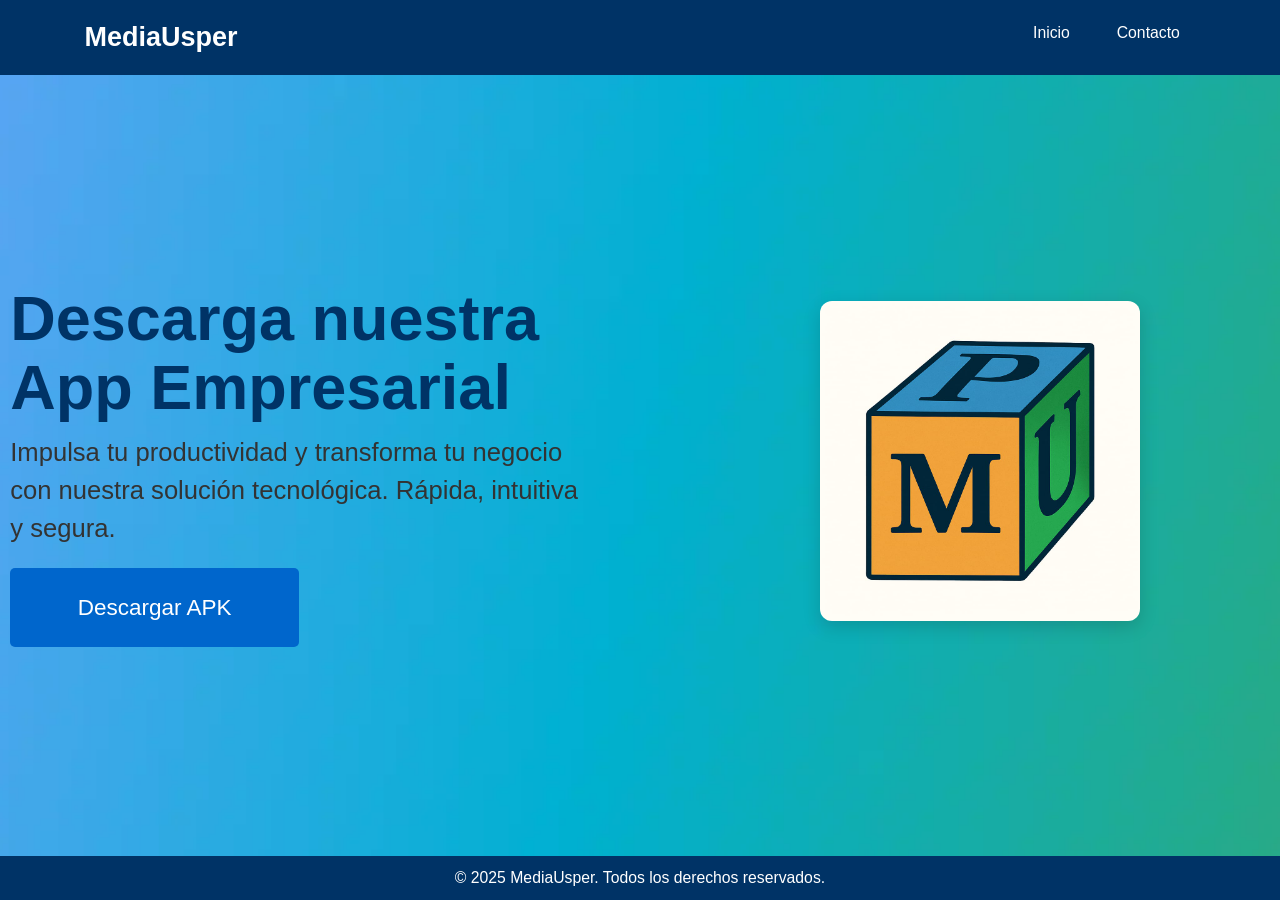
<file: index.html>
<!DOCTYPE html>
<html lang="es">
<head>
    <meta charset="UTF-8">
    <meta name="viewport" content="width=device-width, initial-scale=1.0">
    <title>MediaUsper | Soluciones Tecnológicas</title>
    <link rel="stylesheet" href="Styles.css">
</head>
<body>
    <!-- Menú Superior -->
    <header>
        <div class="container nav-container">
            <h1 class="logo">MediaUsper</h1>
            <nav>
                <ul>
                    <li><a href="./index.html">Inicio</a></li>
                    <li><a href="./contacto.html">Contacto</a></li>
                </ul>
            </nav>
        </div>
    </header>

    <!-- Sección Principal -->
    <section class="main-section">
        <div class="content">
            <h2>Descarga nuestra App Empresarial</h2>
            <p>Impulsa tu productividad y transforma tu negocio con nuestra solución tecnológica. Rápida, intuitiva y segura.</p>
            <a href="../Pagina MediaUsper/apk/MediaUsPer.apk" class="btn-primary" download="">Descargar APK</a>
        </div>
        <div class="image-container">
            <img src="./Images/1000047052.jpg" alt="Aplicación empresarial" class="app-image">
        </div>
    </section>

    <!-- Pie de Página -->
    <footer>
        <div class="container">
            <p>&copy; 2025 MediaUsper. Todos los derechos reservados.</p>
        </div>
    </footer>
</body>
</html>
</file>
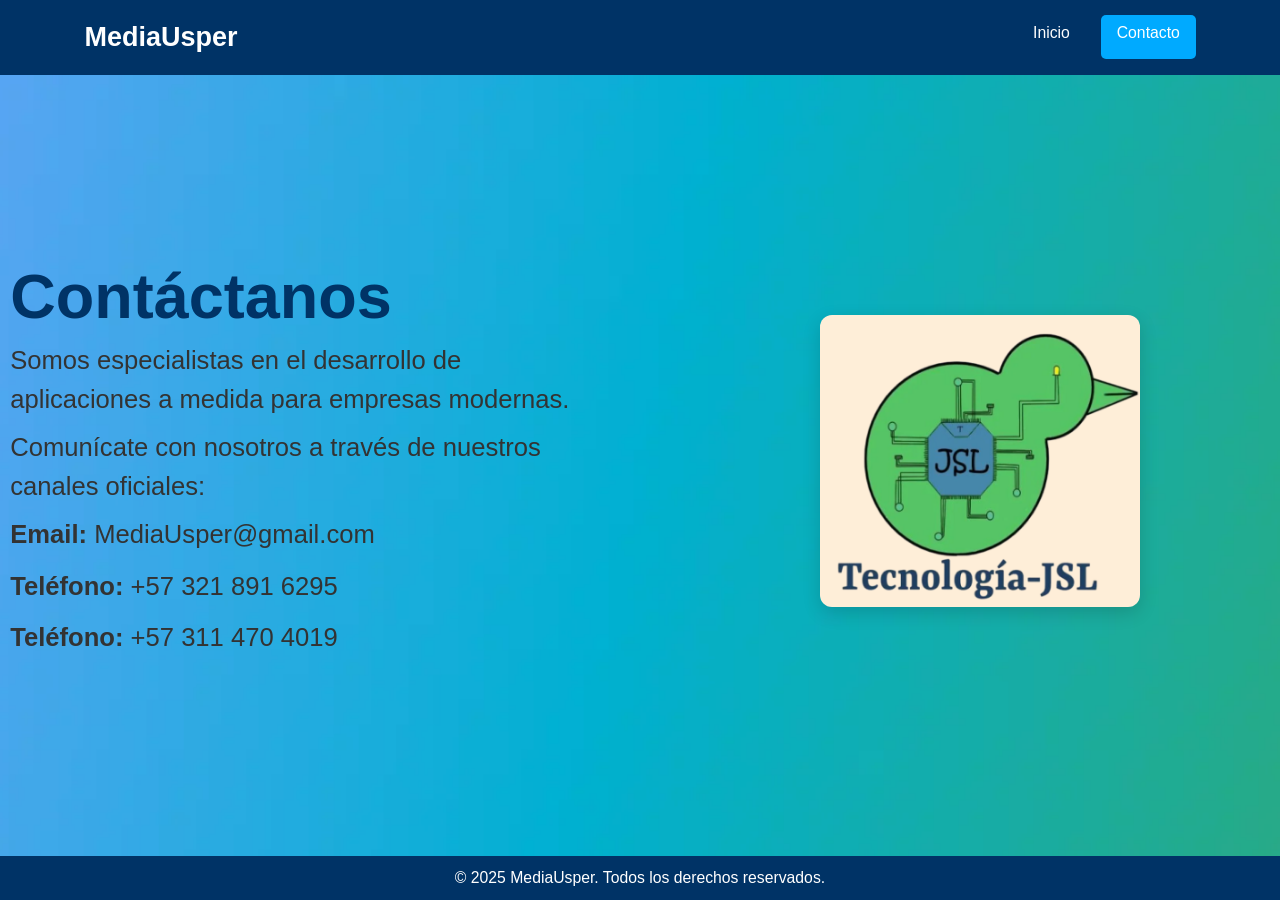
<file: contacto.html>
<!DOCTYPE html>
<html lang="es">
<head>
    <meta charset="UTF-8">
    <meta name="viewport" content="width=device-width, initial-scale=1.0">
    <title>Contacto | MediaUsper</title>
    <link rel="stylesheet" href="Styles.css">
</head>
<body>
    <!-- Menú Superior -->
    <header>
        <div class="container nav-container">
            <h1 class="logo">MediaUsper</h1>
            <nav>
                <ul>
                    <li><a href="./index.html">Inicio</a></li>
                    <li><a href="./contacto.html" class="active">Contacto</a></li>
                </ul>
            </nav>
        </div>
    </header>

    <!-- Sección de Contacto -->
    <section class="main-section">
        <div class="content">
            <h2>Contáctanos</h2>
            <p>Somos especialistas en el desarrollo de aplicaciones a medida para empresas modernas.</p>
            <p>Comunícate con nosotros a través de nuestros canales oficiales:</p>
            <ul class="contact-list">
                <li><strong>Email:</strong> MediaUsper@gmail.com</li>
                <li><strong>Teléfono:</strong> +57 321 891 6295</li>
                <li><strong>Teléfono:</strong> +57 311 470 4019</li>
            </ul>
        </div>
        <div class="image-container">
            <img src="./Images/TecnologiaJSL.png" alt="Tecnología" class="app-image">
        </div>
    </section>

    <!-- Pie de Página -->
    <footer>
        <div class="container">
            <p>&copy; 2025 MediaUsper. Todos los derechos reservados.</p>
        </div>
    </footer>
</body>
</html>
</file>
<file: Styles.css>
/* Root variables para tipografía fluida y colores */
:root {
  --color-primary-dark: #003366;
  --color-primary: #0066cc;
  --color-primary-light: #00aaff;
  --font-family-base: 'Segoe UI', Tahoma, Geneva, Verdana, sans-serif;

  /* Tipografía fluida */
  --font-size-base: clamp(1rem, 1vw + 0.5rem, 1.125rem);

  /* Espaciado base adaptable */
  --spacing-base: clamp(0.5rem, 0.8vw, 1.5rem);
}

/* Reset y estructura básica */
* {
  margin: 0;
  padding: 0;
  box-sizing: border-box;
}

html, body {
  height: 100%;
  font-family: var(--font-family-base);
  background-color: #f4f6f8;
  color: #333;
  display: flex;
  flex-direction: column;
  font-size: var(--font-size-base);
  line-height: 1.5;
  -webkit-font-smoothing: antialiased;
  -moz-osx-font-smoothing: grayscale;
}

a {
  text-decoration: none;
  color: inherit;
}

ul {
  list-style: none;
}

.container {
  width: 90%;
  max-width: 1200px;
  margin-left: auto;
  margin-right: auto;
}

/* Header y navegación */
header {
  background-color: var(--color-primary-dark);
  padding: var(--spacing-base) 0;
  box-shadow: 0 2px 4px rgba(0,0,0,0.1);
}

.nav-container {
  display: flex;
  justify-content: space-between;
  align-items: center;
  flex-wrap: wrap;
  padding: 0 var(--spacing-base);
}

.logo {
  color: white;
  font-size: clamp(1.5rem, 2vw, 2rem);
  font-weight: bold;
  user-select: none;
}

nav ul {
  display: flex;
  gap: var(--spacing-base);
  flex-wrap: wrap;
  justify-content: flex-end;
  margin-top: 0;
}

nav ul li a {
  color: white;
  font-size: clamp(0.875rem, 0.8vw, 1rem);
  padding: 0.5em 1em;
  border-radius: 5px;
  transition: background-color 0.3s, color 0.3s;
  display: inline-block;
  min-width: 44px;
  min-height: 44px;
  line-height: 1.3;
}

nav ul li a:hover,
nav ul li a.active {
  background-color: var(--color-primary-light);
  color: white;
  cursor: pointer;
}

/* Sección Principal */
.main-section {
  flex: 1;
  display: flex;
  justify-content: space-between;
  align-items: center;
  padding: calc(var(--spacing-base) * 4) 0;
  flex-wrap: wrap;
  background-image: url(./Images/Degra3.png);
  background-size: cover;
  background-position: center;
  background-repeat: no-repeat;
}

.content {
  flex: 1 1 45%;
  padding: var(--spacing-base);
  min-width: 280px;
  max-width: 600px;
}

.content h2 {
  font-size: clamp(2.5rem, 4vw, 6rem);
  margin-bottom: var(--spacing-base);
  color: var(--color-primary-dark);
  line-height: 1.1;
}

.content p {
  font-size: clamp(1rem, 1.5vw, 1.875rem);
  margin-bottom: var(--spacing-base);
  line-height: 1.5;
}

.contact-list {
  margin-top: var(--spacing-base);
  font-size: clamp(1rem, 1.5vw, 1.5rem);
}

.contact-list li {
  margin-bottom: 0.5em;
}

/* Botones */
.btn-primary {
  background-color: var(--color-primary);
  color: white;
  padding: 0.75em 2em;
  font-size: clamp(1rem, 1vw, 1.25rem);
  border-radius: 5px;
  display: inline-block;
  margin-top: var(--spacing-base);
  transition: background-color 0.3s;
  user-select: none;
  cursor: pointer;
  border: none;
}

.btn-primary:hover,
.btn-primary:focus {
  background-color: #004c99;
  outline: none;
}

/* Imagen */
.image-container {
  flex: 1 1 45%;
  text-align: center;
  padding: var(--spacing-base);
  min-width: 280px;
  max-width: 600px;
}

.app-image {
  max-width: 100%;
  height: auto;
  border-radius: 10px;
  box-shadow: 0 4px 12px rgba(0,0,0,0.1);
  display: inline-block;
}

/* Footer */
footer {
  background-color: var(--color-primary-dark);
  color: white;
  text-align: center;
  padding: var(--spacing-base) 0;
  font-size: clamp(0.875rem, 0.8vw, 1rem);
}

/* Media Queries */
/* Mobile: hasta 480px */
@media screen and (max-width: 480px) {

  /* Sección principal en columna */
  .main-section {
    flex-direction: column;
    align-items: center;
    justify-content: center;
    padding: calc(var(--spacing-base) * 3) var(--spacing-base);
    text-align: center;
  }

  .content,
  .image-container {
    flex: none;          /* quita el 1 1 45% */
    width: 100%;         /* ocupa todo el ancho disponible */
    max-width: 100%;     
    min-width: 0;        /* evita desbordes */
    padding: calc(var(--spacing-base) / 2) 0;
  }

  .content h2 {
    font-size: clamp(2rem, 5vw, 3rem);
    margin-bottom: calc(var(--spacing-base) * 1.5);
    line-height: 1.2;
  }

  .content p {
    font-size: clamp(1rem, 4vw, 1.25rem);
    margin-bottom: calc(var(--spacing-base) * 2);
  }

  .btn-primary {
    width: 100%;
    padding: 1.25em 0;
    font-size: 1.25rem;
    border-radius: 8px;
  }

  /* Imagen centrada y contenida */
  .app-image {
    display: block;
    width: 100%;        /* ocupa todo el ancho del padre */
    max-width: 300px;   /* no se hace demasiado grande */
    height: auto;
    margin: 0 auto;     /* centra */
    border-radius: 12px;
    box-shadow: 0 6px 18px rgba(0,0,0,0.15);
  }
}

  /* Imagen centrada y contenida */
  .app-image {
    width: 90%;
    max-width: 320px;
    height: auto;
    margin: 1rem auto;
    border-radius: 12px;
    box-shadow: 0 6px 18px rgba(0,0,0,0.15);
  }
}

/* Tablet: 768px a 1024px */
@media screen and (min-width: 768px) and (max-width: 1024px) {
  .nav-container {
    padding: 0 var(--spacing-base);
  }

  nav ul {
    gap: var(--spacing-base);
    justify-content: flex-end;
  }

  .main-section {
    padding: calc(var(--spacing-base) * 3) 0;
  }

  .content {
    max-width: 50%;
    font-size: clamp(1rem, 1.5vw, 1.5rem);
  }

  .image-container {
    max-width: 50%;
  }

  .btn-primary {
    padding: 0.85em 2.5em;
    font-size: 1.125rem;
  }
}

/* Desktop: 1200px a 1920px */
@media screen and (min-width: 1200px) and (max-width: 1920px) {
  .container {
    max-width: 1200px;
  }

  header {
    padding: calc(var(--spacing-base) * 1.5) 0;
  }

  .nav-container {
    padding: 0 calc(var(--spacing-base) * 2);
  }

  nav ul {
    gap: calc(var(--spacing-base) * 1.5);
  }

  .main-section {
    padding: calc(var(--spacing-base) * 5) 0;
  }

  .content h2 {
    font-size: clamp(3.5rem, 4vw, 6.5rem);
  }

  .content p,
  .contact-list {
    font-size: clamp(1.25rem, 2vw, 2rem);
  }

  .btn-primary {
    padding: 1em 3em;
    font-size: 1.25rem;
  }
}
</file>
